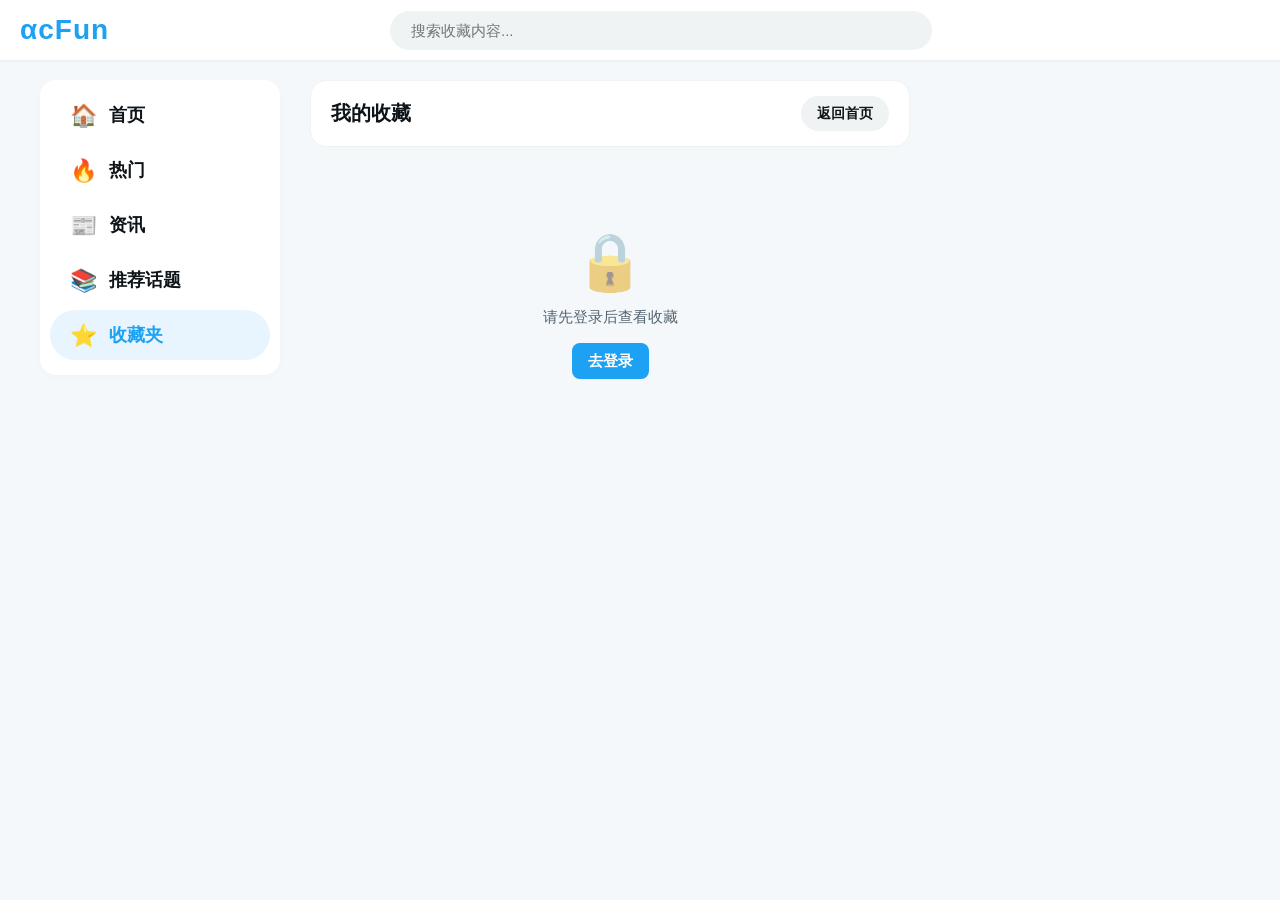
<file: favorites.html>
<!DOCTYPE html>
<html lang="zh">
<head>
  <meta charset="UTF-8">
  <meta name="viewport" content="width=device-width, initial-scale=1.0">
  <title>我的收藏 - αcFun</title>
  <link href="https://fonts.googleapis.com/css2?family=Inter:wght@400;600&display=swap" rel="stylesheet">
  <link rel="stylesheet" href="assets/styles.css">
  <style>
    :root {
      --primary-color: #1da1f2;
      --bg-color: #f5f8fa;
      --card-bg: #ffffff;
      --text-main: #0f1419;
      --text-secondary: #536471;
      --border-color: #eff3f4;
      --nav-height: 60px;
    }

    body {
      margin: 0;
      font-family: 'Inter', -apple-system, BlinkMacSystemFont, "Segoe UI", Roboto, Helvetica, Arial, sans-serif;
      background-color: var(--bg-color);
      color: var(--text-main);
    }

    /* 顶部导航栏 */
    .navbar {
      background-color: var(--card-bg);
      height: var(--nav-height);
      display: flex;
      align-items: center;
      justify-content: space-between;
      padding: 0 20px;
      position: sticky;
      top: 0;
      z-index: 1000;
      box-shadow: 0 1px 3px rgba(0,0,0,0.05);
    }

    .navbar-left {
      display: flex;
      align-items: center;
      width: 250px;
    }

    .logo {
      font-family: 'Segoe UI Black', Impact, sans-serif;
      font-size: 28px;
      color: var(--primary-color);
      font-weight: 900;
      letter-spacing: 1px;
      text-decoration: none;
    }

    .navbar-center {
      flex: 1;
      display: flex;
      justify-content: center;
    }

    .search-bar {
      width: 100%;
      max-width: 500px;
    }

    .search-bar input {
      width: 100%;
      padding: 10px 20px;
      border-radius: 9999px;
      border: 1px solid transparent;
      background-color: #eff3f4;
      font-size: 15px;
      outline: none;
      transition: all 0.2s;
    }

    .search-bar input:focus {
      background-color: #fff;
      border-color: var(--primary-color);
      box-shadow: 0 0 0 1px var(--primary-color);
    }

    .navbar-right {
      width: 250px;
      display: flex;
      justify-content: flex-end;
    }

    /* 布局容器 */
    .layout-container {
      max-width: 1200px;
      margin: 20px auto;
      display: flex;
      gap: 30px;
      padding: 0 20px;
      align-items: flex-start;
    }

    /* 左侧侧边栏 */
    .sidebar {
      width: 240px;
      background-color: transparent;
      position: sticky;
      top: 80px;
      flex-shrink: 0;
    }

    .menu-list {
      list-style: none;
      padding: 0;
      margin: 0;
      background: var(--card-bg);
      border-radius: 16px;
      box-shadow: 0 2px 8px rgba(0,0,0,0.02);
      padding: 10px;
    }

    .menu-item {
      display: flex;
      align-items: center;
      padding: 12px 20px;
      margin-bottom: 5px;
      border-radius: 9999px;
      cursor: pointer;
      font-size: 18px;
      font-weight: 600;
      color: var(--text-main);
      transition: background-color 0.2s;
    }

    .menu-item:hover {
      background-color: #eff3f4;
      color: var(--primary-color);
    }

    .menu-item.active {
      color: var(--primary-color);
      background-color: rgba(29, 161, 242, 0.1);
    }

    .menu-icon {
      margin-right: 15px;
      font-size: 22px;
      width: 24px;
      text-align: center;
    }

    /* 主要内容 */
    .main-content {
      flex: 1;
      max-width: 600px;
    }

    .page-header {
      background-color: var(--card-bg);
      padding: 15px 20px;
      border-radius: 16px;
      margin-bottom: 20px;
      border: 1px solid var(--border-color);
      display: flex;
      align-items: center;
      justify-content: space-between;
    }

    .page-header h2 {
      margin: 0;
      font-size: 20px;
    }

    .back-btn {
      padding: 8px 16px;
      background-color: #eff3f4;
      color: var(--text-main);
      border: none;
      border-radius: 9999px;
      cursor: pointer;
      font-weight: 600;
      font-size: 14px;
      text-decoration: none;
    }

    .back-btn:hover {
      background-color: #ddd;
    }

    .feed {
      display: flex;
      flex-direction: column;
      gap: 20px;
    }

    .post-card {
      background-color: var(--card-bg);
      border-radius: 16px;
      padding: 20px;
      box-shadow: 0 2px 5px rgba(0,0,0,0.03);
      border: 1px solid var(--border-color);
    }

    .post-header {
      display: flex;
      align-items: center;
      margin-bottom: 12px;
    }

    .user-avatar {
      width: 48px;
      height: 48px;
      border-radius: 50%;
      margin-right: 12px;
    }

    .user-name {
      font-weight: 700;
      color: var(--text-main);
    }

    .post-text {
      font-size: 16px;
      line-height: 1.5;
      margin-bottom: 12px;
      color: var(--text-main);
    }

    .post-image {
      width: 100%;
      border-radius: 12px;
      border: 1px solid var(--border-color);
      cursor: zoom-in;
    }

    .post-image-grid {
      display: grid;
      grid-template-columns: repeat(2, minmax(0, 1fr));
      gap: 8px;
    }

    .post-image-grid img {
      width: 100%;
      aspect-ratio: 1 / 1;
      object-fit: cover;
      border-radius: 12px;
      border: 1px solid var(--border-color);
      cursor: zoom-in;
    }
  </style>
</head>
<body>

  <!-- 顶部导航栏 -->
  <nav class="navbar">
    <div class="navbar-left">
      <a href="index.html" class="logo">αcFun</a>
    </div>
    <div class="navbar-center">
      <div class="search-bar">
        <input type="text" id="searchBox" placeholder="搜索收藏内容..." oninput="filterPosts()">
      </div>
    </div>
    <div class="navbar-right">
    </div>
  </nav>

  <div class="layout-container">
    <!-- 左侧侧边栏 -->
    <aside class="sidebar">
      <ul class="menu-list">
        <li class="menu-item" onclick="window.location.href='index.html'">
          <span class="menu-icon">🏠</span> 首页
        </li>
        <li class="menu-item" onclick="window.location.href='index.html'">
          <span class="menu-icon">🔥</span> 热门
        </li>
        <li class="menu-item" onclick="window.location.href='index.html'">
          <span class="menu-icon">📰</span> 资讯
        </li>
        <li class="menu-item" onclick="window.location.href='index.html'">
          <span class="menu-icon">📚</span> 推荐话题
        </li>
        <li class="menu-item active">
          <span class="menu-icon">⭐</span> 收藏夹
        </li>
      </ul>
    </aside>

    <main class="main-content">
      <div class="page-header">
        <h2>我的收藏</h2>
        <a href="index.html" class="back-btn">返回首页</a>
      </div>
      <div id="fav-feed" class="feed"></div>
    </main>
  </div>

  <script src="assets/components.js"></script>
  <script src="api.js"></script>
  <script>
    function renderPost(post) {
      return `
        <article class="post-card">
          <div class="post-header">
            <img src="https://api.dicebear.com/7.x/thumbs/svg?seed=${post.user}" class="user-avatar">
            <span class="user-name">${post.user}</span>
          </div>
          <p class="post-text">${post.text}</p>
          ${renderPostImages(post)}
        </article>`;
    }

    function renderPostImages(post) {
      const images = Array.isArray(post.images) && post.images.length
        ? post.images
        : (post.img ? [post.img] : []);
      if (!images.length) return '';
      if (images.length === 1) {
        return `<img class="post-image" src="${images[0]}" ${lightboxImageAttrs(images, 0)} />`;
      }
      return `<div class="post-image-grid">${images.map((src, index) => `<img src="${src}" ${lightboxImageAttrs(images, index)} />`).join('')}</div>`;
    }

    async function filterPosts() {
      const keyword = document.getElementById('searchBox').value.toLowerCase();
      const favFeed = document.getElementById('fav-feed');
      if (!getToken()) {
        favFeed.innerHTML = acf.emptyState({
          icon: '🔒', text: '请先登录后查看收藏',
          action: { label: '去登录', onclick: () => location.href = 'index.html' }
        });
        return;
      }
      favFeed.innerHTML = acf.skeleton(3);
      let allFavorites = [];
      try {
        const works = await apiFetch('/api/favorites', { silent: true });
        allFavorites = works.map(workToPost);
      } catch (err) {
        favFeed.innerHTML = acf.emptyState({ icon: '⚠️', text: err.message });
        return;
      }

      const filtered = allFavorites.filter(post =>
        (post.text && post.text.toLowerCase().includes(keyword)) ||
        (post.user && post.user.toLowerCase().includes(keyword))
      );

      if (filtered.length === 0) {
        favFeed.innerHTML = acf.emptyState({
          icon: '⭐', text: keyword ? '没有匹配的收藏' : '还没有收藏，去首页发现喜欢的内容',
          action: keyword ? null : { label: '去首页', onclick: () => location.href = 'index.html' }
        });
      } else {
        favFeed.innerHTML = filtered.map(renderPost).join('');
      }
    }

    window.onload = filterPosts;
  </script>
</body>
</file>
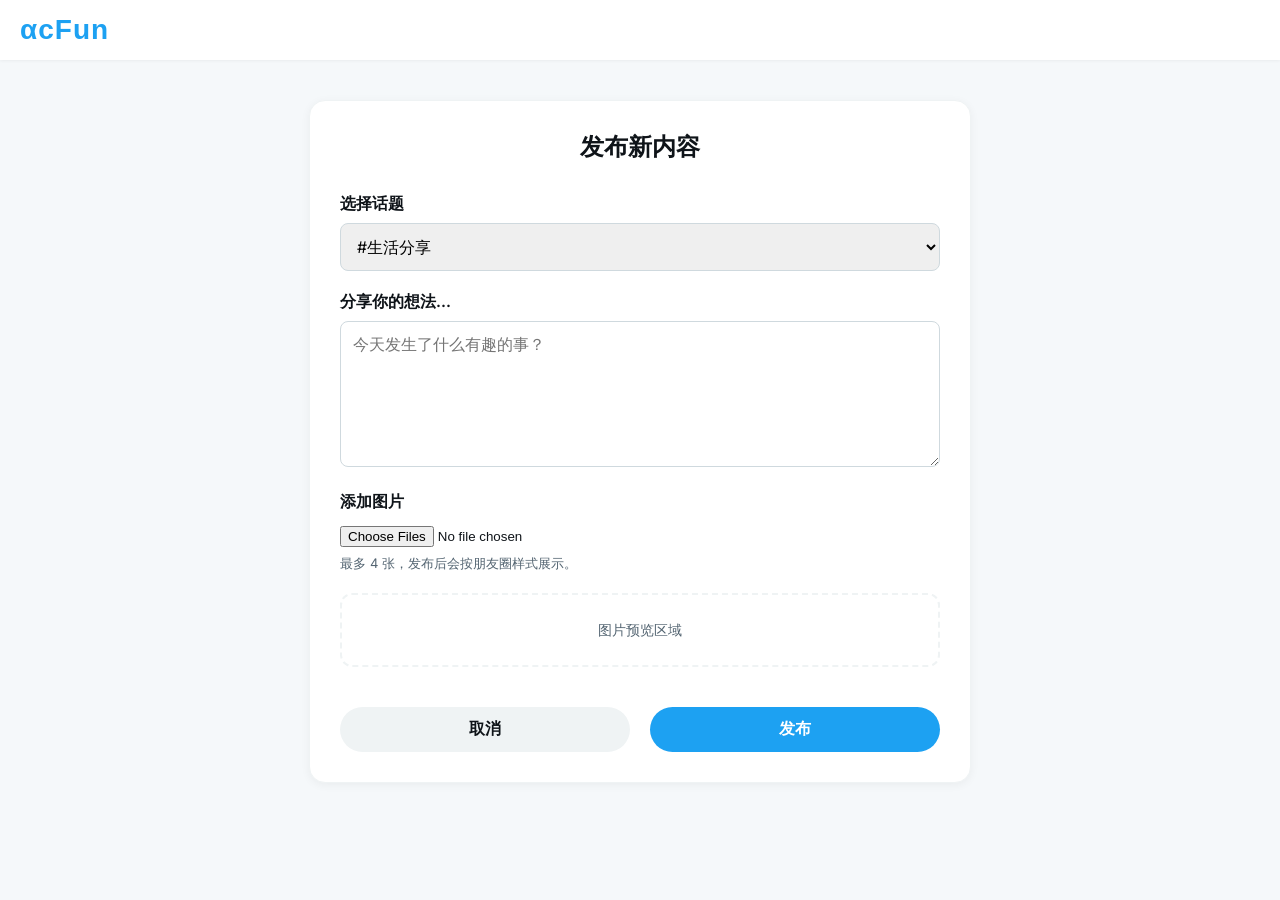
<file: publish.html>
<!DOCTYPE html>
<html lang="zh">
<head>
  <meta charset="UTF-8">
  <meta name="viewport" content="width=device-width, initial-scale=1.0">
  <title>发布图文 - αcFun</title>
  <link href="https://fonts.googleapis.com/css2?family=Inter:wght@400;600&display=swap" rel="stylesheet">
  <link rel="stylesheet" href="assets/styles.css">
  <style>
    :root {
      --primary-color: #1da1f2;
      --bg-color: #f5f8fa;
      --card-bg: #ffffff;
      --text-main: #0f1419;
      --text-secondary: #536471;
      --border-color: #eff3f4;
      --nav-height: 60px;
    }

    body {
      margin: 0;
      font-family: 'Inter', -apple-system, BlinkMacSystemFont, "Segoe UI", Roboto, Helvetica, Arial, sans-serif;
      background-color: var(--bg-color);
      color: var(--text-main);
    }

    /* 顶部导航栏 */
    .navbar {
      background-color: var(--card-bg);
      height: var(--nav-height);
      display: flex;
      align-items: center;
      justify-content: space-between;
      padding: 0 20px;
      position: sticky;
      top: 0;
      z-index: 1000;
      box-shadow: 0 1px 3px rgba(0,0,0,0.05);
    }

    .navbar-left {
      display: flex;
      align-items: center;
    }

    .logo {
      font-family: 'Segoe UI Black', Impact, sans-serif;
      font-size: 28px;
      color: var(--primary-color);
      font-weight: 900;
      letter-spacing: 1px;
      text-decoration: none;
    }

    /* 容器 */
    .container {
      max-width: 600px;
      margin: 40px auto;
      background-color: var(--card-bg);
      padding: 30px;
      border-radius: 16px;
      box-shadow: 0 2px 10px rgba(0, 0, 0, 0.05);
      border: 1px solid var(--border-color);
    }

    h2 {
      text-align: center;
      color: var(--text-main);
      margin-top: 0;
      margin-bottom: 30px;
    }

    label {
      display: block;
      margin-top: 20px;
      font-weight: 600;
      color: var(--text-main);
      margin-bottom: 8px;
    }

    textarea, input[type="text"], select {
      width: 100%;
      padding: 12px;
      border: 1px solid #cfd9de;
      border-radius: 8px;
      box-sizing: border-box;
      font-family: inherit;
      font-size: 16px;
      transition: border-color 0.2s;
      outline: none;
    }

    textarea:focus, input[type="text"]:focus, select:focus {
      border-color: var(--primary-color);
      box-shadow: 0 0 0 1px var(--primary-color);
    }

    input[type="file"] {
      margin-top: 5px;
    }

    .image-preview {
      margin-top: 20px;
      min-height: 50px;
      border: 2px dashed var(--border-color);
      border-radius: 12px;
      display: grid;
      grid-template-columns: repeat(2, minmax(0, 1fr));
      gap: 10px;
      padding: 10px;
    }

    .image-preview.empty {
      display: flex;
      align-items: center;
      justify-content: center;
      text-align: center;
    }

    .preview-item {
      position: relative;
      aspect-ratio: 1 / 1;
      overflow: hidden;
      border-radius: 10px;
      background: #eff3f4;
    }

    .preview-item img {
      width: 100%;
      height: 100%;
      object-fit: cover;
      display: block;
    }

    .remove-image {
      position: absolute;
      top: 6px;
      right: 6px;
      width: 28px;
      height: 28px;
      border-radius: 50%;
      padding: 0;
      flex: none;
      background: rgba(15, 20, 25, 0.72);
      color: #fff;
      font-size: 18px;
      line-height: 28px;
      display: inline-flex;
      align-items: center;
      justify-content: center;
    }

    .image-hint {
      margin-top: 8px;
      color: var(--text-secondary);
      font-size: 13px;
    }

    .btn-group {
      display: flex;
      justify-content: space-between;
      margin-top: 40px;
      gap: 20px;
    }

    button {
      flex: 1;
      padding: 12px 20px;
      background-color: var(--primary-color);
      border: none;
      color: white;
      font-weight: bold;
      font-size: 16px;
      border-radius: 9999px;
      cursor: pointer;
      transition: background-color 0.2s;
    }

    button:hover {
      background-color: #1a91da;
    }

    button.secondary {
      background-color: #eff3f4;
      color: var(--text-main);
    }

    button.secondary:hover {
      background-color: #ddd;
    }
  </style>
</head>
<body>
  
  <nav class="navbar">
    <div class="navbar-left">
      <a href="index.html" class="logo">αcFun</a>
    </div>
  </nav>

  <div class="container">
    <h2>发布新内容</h2>
    <form onsubmit="submitPost(event)">
      <label for="category">选择话题</label>
      <select id="category">
        <option value="#生活分享">#生活分享</option>
        <option value="#摄影打卡">#摄影打卡</option>
        <option value="#前端开发">#前端开发</option>
        <option value="#运动健康">#运动健康</option>
        <option value="#AI人工智能">#AI人工智能</option>
      </select>

      <label for="content">分享你的想法...</label>
      <textarea id="content" rows="6" placeholder="今天发生了什么有趣的事？"></textarea>

      <label for="image">添加图片</label>
      <input type="file" id="image" accept="image/*" multiple onchange="previewImages(event)">
      <div class="image-hint">最多 4 张，发布后会按朋友圈样式展示。</div>

      <div class="image-preview empty" id="preview">
        <span style="color: var(--text-secondary); font-size: 14px;">图片预览区域</span>
      </div>

      <div class="btn-group">
        <button type="button" class="secondary" onclick="goBack()">取消</button>
        <button type="submit">发布</button>
      </div>
    </form>
  </div>

  <script src="assets/components.js"></script>
  <script src="api.js"></script>
  <script>
    let selectedImages = [];

    function previewImages(event) {
      const incoming = Array.from(event.target.files || []);
      const room = Math.max(0, 4 - selectedImages.length);
      if (incoming.length > room) {
        acf.toast('最多只能选择 4 张图片', 'warning');
      }
      selectedImages = selectedImages.concat(incoming.slice(0, room));
      event.target.value = '';
      renderSelectedImages();
    }

    function renderSelectedImages() {
      const preview = document.getElementById('preview');
      if (!selectedImages.length) {
        preview.classList.add('empty');
        preview.innerHTML = '<span style="color: var(--text-secondary); font-size: 14px;">图片预览区域</span>';
        return;
      }
      preview.classList.remove('empty');
      preview.innerHTML = selectedImages.map((file, index) => `
        <div class="preview-item">
          <img src="${URL.createObjectURL(file)}" alt="预览图 ${index + 1}">
          <button class="remove-image" type="button" onclick="removeSelectedImage(${index})">×</button>
        </div>
      `).join('');
    }

    function removeSelectedImage(index) {
      selectedImages.splice(index, 1);
      renderSelectedImages();
    }

    async function submitPost(event) {
      event.preventDefault();
      const content = document.getElementById('content').value.trim();
      const category = document.getElementById('category').value;

      if (!content) {
        acf.toast('请输入内容', 'warning');
        return;
      }

      if (!getToken()) {
        acf.toast('请先登录', 'warning');
        window.location.href = 'index.html';
        return;
      }

      const submit = async (coverImage) => {
        try {
          const title = content.length > 18 ? `${content.slice(0, 18)}...` : content;
          await apiFetch('/api/works', {
            method: 'POST',
            body: JSON.stringify({
              title,
              summary: content,
              category,
              cover_image: coverImage,
              first_chapter_title: '正文',
              first_chapter_content: content
            })
          });
          acf.toast('AI初审通过后会先临时发布，管理员终审未通过会被撤回', 'success');
          window.location.href = 'index.html';
        } catch (err) {
          acf.toast(err.message, 'error');
        }
      };

      if (selectedImages.length) {
        try {
          const formData = new FormData();
          selectedImages.forEach(file => formData.append('files', file));
          const uploaded = await apiFetch('/api/works/upload-images', {
            method: 'POST',
            body: formData
          });
          const urls = uploaded.urls || uploaded.images || [];
          await submit(urls.length ? JSON.stringify(urls.slice(0, 4)) : null);
        } catch (err) {
          acf.toast(err.message, 'error');
        }
      } else {
        submit(null);
      }
    }

    function goBack() {
      window.location.href = 'index.html';
    }
  </script>
</body>
</file>
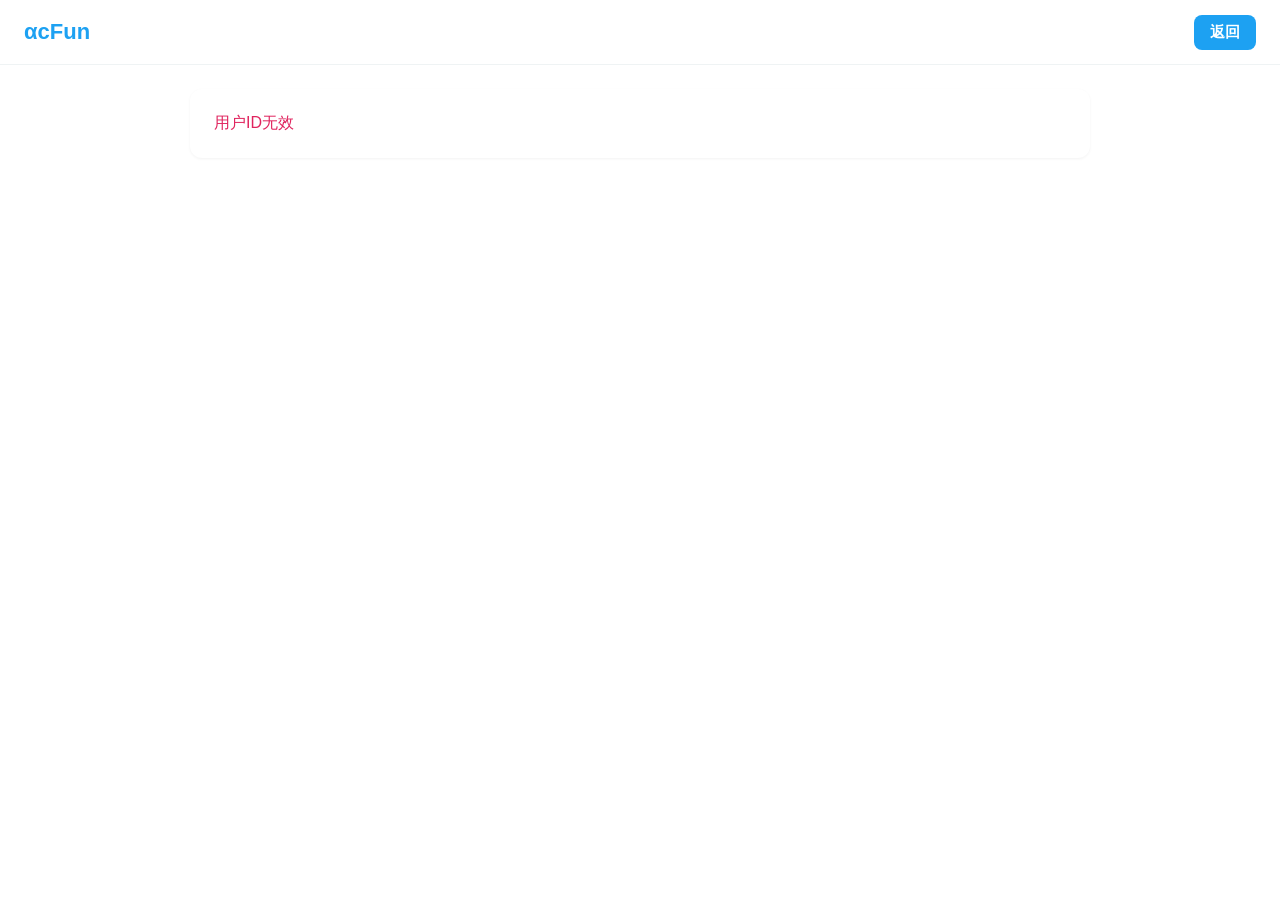
<file: UserHome.html>
<!DOCTYPE html>
<html lang="zh-CN">
<head>
  <meta charset="UTF-8">
  <meta name="viewport" content="width=device-width, initial-scale=1.0">
  <title>用户主页 - αcFun</title>
  <link rel="stylesheet" href="assets/styles.css">
  <style>
    body {
      margin: 0;
      font-family: Arial, "Microsoft YaHei", sans-serif;
      background: var(--background-color);
      color: var(--text-main);
    }
    .topbar {
      height: 64px;
      background: #fff;
      border-bottom: 1px solid var(--border-color);
      display: flex;
      align-items: center;
      justify-content: space-between;
      padding: 0 24px;
      position: sticky;
      top: 0;
      z-index: 10;
    }
    .brand {
      font-size: 22px;
      font-weight: 800;
      color: var(--primary-color);
      cursor: pointer;
    }
    .wrap {
      max-width: 900px;
      margin: 24px auto;
      padding: 0 16px;
    }
    .profile-card {
      background: #fff;
      border-radius: var(--radius-md);
      box-shadow: var(--shadow-sm);
      padding: 24px;
      display: flex;
      gap: 18px;
      align-items: center;
      margin-bottom: 18px;
    }
    .avatar {
      width: 78px;
      height: 78px;
      border-radius: 50%;
      object-fit: cover;
      background: #e8f5fd;
    }
    .profile-main h1 {
      margin: 0 0 8px;
      font-size: 24px;
    }
    .profile-meta {
      color: var(--text-secondary);
      font-size: 14px;
      line-height: 1.7;
    }
    .work-card {
      background: #fff;
      border-radius: var(--radius-md);
      box-shadow: var(--shadow-sm);
      padding: 20px;
      margin-bottom: 16px;
    }
    .work-title {
      font-size: 18px;
      font-weight: 800;
      margin-bottom: 8px;
    }
    .work-summary {
      white-space: pre-wrap;
      line-height: 1.7;
      color: #273340;
    }
    .work-img {
      width: 100%;
      max-height: 420px;
      object-fit: cover;
      border-radius: var(--radius-md);
      margin-top: 14px;
      display: block;
      cursor: zoom-in;
    }
    .work-image-grid {
      display: grid;
      grid-template-columns: repeat(2, minmax(0, 1fr));
      gap: 8px;
      margin-top: 14px;
    }
    .work-image-grid img {
      width: 100%;
      aspect-ratio: 1 / 1;
      object-fit: cover;
      border-radius: var(--radius-md);
      display: block;
      cursor: zoom-in;
    }
    .work-meta {
      margin-top: 12px;
      color: var(--text-secondary);
      font-size: 13px;
      display: flex;
      gap: 14px;
      flex-wrap: wrap;
    }
    .section-title {
      margin: 20px 0 12px;
      font-size: 20px;
      font-weight: 900;
    }
    .collection-grid {
      display: grid;
      grid-template-columns: repeat(auto-fill, minmax(220px, 1fr));
      gap: 12px;
      margin-bottom: 18px;
    }
    .collection-card {
      background: #fff;
      border: 1px solid var(--border-color);
      border-radius: var(--radius-md);
      padding: 16px;
      cursor: pointer;
      box-shadow: var(--shadow-sm);
    }
    .collection-card strong {
      display: block;
      margin-bottom: 8px;
      font-size: 16px;
    }
    .collection-meta, .collection-link {
      color: var(--text-secondary);
      font-size: 13px;
      line-height: 1.6;
    }
    .collection-link {
      color: var(--primary-color);
      font-weight: 800;
      cursor: pointer;
    }
    .work-card {
      cursor: pointer;
    }
  </style>
</head>
<body>
  <header class="topbar">
    <div class="brand" onclick="window.location.href='index.html'">αcFun</div>
    <button class="acf-btn" onclick="history.back()">返回</button>
  </header>

  <main class="wrap">
    <section class="profile-card" id="profile-card">
      <div class="acf-skeleton acf-skeleton-card" style="width:100%;"></div>
    </section>
    <section id="collections-section"></section>
    <section id="works-list"></section>
  </main>

  <script src="assets/components.js"></script>
  <script src="api.js"></script>
  <script>
    const params = new URLSearchParams(location.search);
    const userId = Number(params.get('id'));
    const initialCollectionId = Number(params.get('collection'));
    let publicCollections = [];
    let publicWorks = [];

    function renderWorkImages(work) {
      const images = normalizeWorkImages(work);
      if (!images.length) return '';
      if (images.length === 1) {
        return `<img class="work-img" src="${images[0]}" alt="${work.title}" ${lightboxImageAttrs(images, 0)}>`;
      }
      return `<div class="work-image-grid">${images.map((src, index) => `<img src="${src}" alt="${work.title}" ${lightboxImageAttrs(images, index)}>`).join('')}</div>`;
    }

    function renderProfile(user) {
      const avatar = user.avatar_url || `https://api.dicebear.com/7.x/thumbs/svg?seed=${encodeURIComponent(user.nickname || user.account)}`;
      document.getElementById('profile-card').innerHTML = `
        <img class="avatar" src="${avatar}" alt="${user.nickname || user.account}">
        <div class="profile-main">
          <h1>${user.nickname || user.account}</h1>
          <div class="profile-meta">
            <div>用户ID：${user.id}</div>
            <div>账号：${user.account}</div>
            <div>创作等级：${user.creator_level} / 热度 ${user.heat_score}</div>
            <div>个人简介：${user.bio || '这个用户还没有填写简介'}</div>
          </div>
        </div>
      `;
    }

    function renderCollections(collections) {
      const box = document.getElementById('collections-section');
      if (!collections.length) {
        box.innerHTML = '';
        return;
      }
      box.innerHTML = `
        <div class="section-title">合集和系列</div>
        <div class="collection-grid">
          ${collections.map(c => `
            <div class="collection-card" onclick="renderCollectionDetail(${c.id})">
              <strong>${c.title}</strong>
              <div class="collection-meta">${c.description || '暂无简介'}</div>
              <div class="collection-meta">${(c.items || []).length} 个内容 · ${new Date(c.updated_at).toLocaleDateString()}</div>
            </div>
          `).join('')}
        </div>
      `;
    }

    function collectionLinksForWork(workId) {
      const hits = publicCollections.filter(c => (c.items || []).some(item => Number(item.work_id) === Number(workId)));
      if (!hits.length) return '';
      return `<span>所属合集：${hits.map(c => `<span class="collection-link" onclick="event.stopPropagation(); renderCollectionDetail(${c.id})">${c.title}</span>`).join('、')}</span>`;
    }

    function renderWorks(works, title = '公开动态') {
      const box = document.getElementById('works-list');
      if (!works.length) {
        box.innerHTML = acf.emptyState({ title: '暂无公开图文', description: '该用户还没有已审核通过的作品' });
        return;
      }
      box.innerHTML = `<div class="section-title">${title}</div>` + works.map(w => `
        <article class="work-card" onclick="renderWorkDetail(${w.id})">
          <div class="work-title">#${w.category} ${w.title}</div>
          <div class="work-summary">${w.summary || ''}</div>
          ${renderWorkImages(w)}
          <div class="work-meta">
            <span>${new Date(w.created_at).toLocaleString()}</span>
            <span>${w.like_count || 0} 点赞</span>
            <span>${w.favorite_count || 0} 收藏</span>
            <span>${w.comment_count || 0} 评论</span>
            <span>热度 ${Math.round(w.heat || 0)}</span>
            ${collectionLinksForWork(w.id)}
          </div>
        </article>
      `).join('');
    }

    function renderCollectionDetail(collectionId) {
      const collection = publicCollections.find(c => Number(c.id) === Number(collectionId));
      if (!collection) return;
      const works = (collection.items || []).map(item => item.work).filter(Boolean);
      document.getElementById('collections-section').innerHTML = `
        <div class="collection-card" style="cursor:default;">
          <div class="collection-link" onclick="renderCollections(publicCollections); renderWorks(publicWorks);">返回全部合集</div>
          <h2>${collection.title}</h2>
          <div class="collection-meta">${collection.description || '暂无简介'}</div>
          <div class="collection-meta">${works.length} 个内容</div>
        </div>
      `;
      renderWorks(works, '合集内容');
      window.scrollTo({ top: 0, behavior: 'smooth' });
    }

    function renderWorkDetail(workId) {
      const work = publicWorks.find(w => Number(w.id) === Number(workId))
        || publicCollections.flatMap(c => c.items || []).map(item => item.work).find(w => Number(w?.id) === Number(workId));
      if (!work) return;
      document.getElementById('collections-section').innerHTML = `
        <div class="collection-card" style="cursor:default;">
          <span class="collection-link" onclick="renderCollections(publicCollections); renderWorks(publicWorks);">返回主页内容</span>
        </div>
      `;
      document.getElementById('works-list').innerHTML = `
        <article class="work-card" style="cursor:default;">
          <div class="work-title">#${work.category} ${work.title}</div>
          <div class="work-summary">${work.summary || ''}</div>
          ${renderWorkImages(work)}
          <div class="work-meta">
            <span>${new Date(work.created_at).toLocaleString()}</span>
            <span>${work.like_count || 0} 点赞</span>
            <span>${work.favorite_count || 0} 收藏</span>
            <span>${work.comment_count || 0} 评论</span>
            <span>热度 ${Math.round(work.heat || 0)}</span>
            ${collectionLinksForWork(work.id)}
          </div>
        </article>
      `;
      window.scrollTo({ top: 0, behavior: 'smooth' });
    }

    async function init() {
      if (!userId) {
        document.getElementById('profile-card').innerHTML = '<div style="color:#e0245e;">用户ID无效</div>';
        return;
      }
      try {
        const [user, works, collections] = await Promise.all([
          apiFetch(`/api/users/${userId}`, { silent: true }),
          apiFetch(`/api/users/${userId}/works`, { silent: true }),
          apiFetch(`/api/users/${userId}/collections`, { silent: true })
        ]);
        publicWorks = Array.isArray(works) ? works : (works.items || []);
        publicCollections = Array.isArray(collections) ? collections : [];
        renderProfile(user);
        renderCollections(publicCollections);
        if (initialCollectionId && publicCollections.some(c => Number(c.id) === initialCollectionId)) {
          renderCollectionDetail(initialCollectionId);
        } else {
          renderWorks(publicWorks);
        }
      } catch (err) {
        document.getElementById('profile-card').innerHTML = `<div style="color:#e0245e;">${err.message}</div>`;
      }
    }

    init();
  </script>
</body>
</html>
</file>
<file: assets/styles.css>
/* αcFun · 公共设计系统
 * 引入方式: <link rel="stylesheet" href="assets/styles.css">
 * 只放跨页可复用的 token、组件、工具类。页面专属样式留在各自 <style> 块里。
 */

:root {
  /* —— Color tokens —— */
  --primary-color: #1da1f2;
  --primary-dark: #1a8cd8;
  --primary-soft: rgba(29, 161, 242, 0.1);
  --bg-color: #f5f8fa;
  --card-bg: #ffffff;
  --text-main: #0f1419;
  --text-secondary: #536471;
  --text-muted: #8899a6;
  --border-color: #eff3f4;
  --danger-color: #e0245e;
  --warning-color: #ffad1f;
  --success-color: #17bf63;

  /* —— Spacing & radius & shadow —— */
  --space-1: 4px;
  --space-2: 8px;
  --space-3: 12px;
  --space-4: 16px;
  --space-5: 24px;
  --space-6: 32px;
  --radius-sm: 8px;
  --radius-md: 12px;
  --radius-lg: 16px;
  --radius-pill: 9999px;
  --shadow-sm: 0 1px 3px rgba(0, 0, 0, 0.05);
  --shadow-md: 0 2px 8px rgba(0, 0, 0, 0.06);
  --shadow-lg: 0 8px 24px rgba(0, 0, 0, 0.1);

  /* —— Typography —— */
  --text-h1: 28px;
  --text-h2: 22px;
  --text-h3: 18px;
  --text-h4: 16px;
  --text-body: 15px;
  --text-small: 13px;

  --nav-height: 60px;
}

/* —— Focus ring (键盘可达) —— */
*:focus-visible {
  outline: 2px solid var(--primary-color);
  outline-offset: 2px;
  border-radius: 4px;
}

/* —— Buttons —— */
.acf-btn {
  display: inline-flex;
  align-items: center;
  justify-content: center;
  gap: 6px;
  padding: 8px 16px;
  border: none;
  border-radius: var(--radius-sm);
  background: var(--primary-color);
  color: #fff;
  font-size: var(--text-body);
  font-weight: 600;
  cursor: pointer;
  transition: background 0.15s, transform 0.05s;
  font-family: inherit;
}
.acf-btn:hover { background: var(--primary-dark); }
.acf-btn:active { transform: translateY(1px); }
.acf-btn:disabled { opacity: 0.5; cursor: not-allowed; }
.acf-btn-ghost {
  background: transparent;
  color: var(--primary-color);
  border: 1px solid var(--primary-color);
}
.acf-btn-ghost:hover { background: var(--primary-soft); color: var(--primary-color); }
.acf-btn-danger { background: var(--danger-color); }
.acf-btn-danger:hover { background: #c01b4f; }
.acf-btn-sm { padding: 4px 10px; font-size: var(--text-small); }

/* —— Status badges —— */
.acf-badge {
  display: inline-block;
  padding: 2px 10px;
  border-radius: var(--radius-pill);
  font-size: 12px;
  font-weight: 600;
}
.acf-badge-pending { background: #fff4e0; color: #b86c00; }
.acf-badge-approved { background: #e0f8e8; color: #1d7a3a; }
.acf-badge-rejected { background: #ffe5ee; color: #b1004a; }
.acf-badge-info { background: var(--primary-soft); color: var(--primary-color); }

/* —— Toast —— */
.acf-toast-container {
  position: fixed;
  top: 20px;
  left: 50%;
  right: auto;
  transform: translateX(-50%);
  z-index: 9999;
  display: flex;
  flex-direction: column;
  align-items: center;
  gap: 10px;
  pointer-events: none;
}
.acf-toast {
  pointer-events: auto;
  min-width: 300px;
  max-width: min(420px, calc(100vw - 32px));
  padding: 12px 18px;
  background: #fff;
  border-radius: var(--radius-md);
  box-shadow: var(--shadow-lg);
  border-left: 4px solid var(--primary-color);
  display: flex;
  align-items: center;
  gap: 10px;
  font-size: var(--text-body);
  color: var(--text-main);
  animation: acf-toast-in 0.25s ease-out;
}
.acf-toast.acf-toast-success { border-left-color: var(--success-color); }
.acf-toast.acf-toast-error { border-left-color: var(--danger-color); }
.acf-toast.acf-toast-warning { border-left-color: var(--warning-color); }
.acf-toast .acf-toast-icon { font-size: 18px; }
.acf-toast.acf-out { animation: acf-toast-out 0.2s ease-in forwards; }

@keyframes acf-toast-in {
  from { opacity: 0; transform: translateY(-12px); }
  to { opacity: 1; transform: translateY(0); }
}
@keyframes acf-toast-out {
  from { opacity: 1; transform: translateY(0); }
  to { opacity: 0; transform: translateY(-12px); }
}

/* —— Skeleton loading —— */
.acf-skeleton {
  background: linear-gradient(90deg, #eff3f4 0%, #f7f9fa 50%, #eff3f4 100%);
  background-size: 200% 100%;
  animation: acf-shimmer 1.4s infinite linear;
  border-radius: var(--radius-sm);
}
.acf-skeleton-line {
  height: 14px;
  margin: 8px 0;
}
.acf-skeleton-card {
  height: 120px;
  margin-bottom: 16px;
}
@keyframes acf-shimmer {
  0% { background-position: 200% 0; }
  100% { background-position: -200% 0; }
}

/* —— Empty state —— */
.acf-empty {
  text-align: center;
  padding: 60px 20px;
  color: var(--text-secondary);
}
.acf-empty-icon {
  font-size: 56px;
  margin-bottom: 12px;
  opacity: 0.5;
}
.acf-empty-text {
  font-size: var(--text-body);
  margin-bottom: 16px;
}

/* —— Pager —— */
.acf-pager {
  display: flex;
  justify-content: center;
  gap: 6px;
  margin: 20px 0;
}
.acf-pager button {
  padding: 6px 12px;
  border: 1px solid var(--border-color);
  background: #fff;
  border-radius: var(--radius-sm);
  cursor: pointer;
  font-size: var(--text-small);
  color: var(--text-main);
}
.acf-pager button:hover:not(:disabled) { border-color: var(--primary-color); color: var(--primary-color); }
.acf-pager button.active { background: var(--primary-color); color: #fff; border-color: var(--primary-color); }
.acf-pager button:disabled { opacity: 0.4; cursor: not-allowed; }

/* —— Mobile (<768px) —— */
@media (max-width: 768px) {
  .acf-hide-mobile { display: none !important; }
  .acf-toast-container {
    top: 10px;
    left: 50%;
    right: auto;
    width: calc(100vw - 20px);
  }
  .acf-toast {
    min-width: auto;
    max-width: 100%;
    width: 100%;
  }
}

/* —— Action button active state —— */
.acf-active-like { color: var(--danger-color) !important; }
.acf-active-fav { color: var(--warning-color) !important; }
</file>
